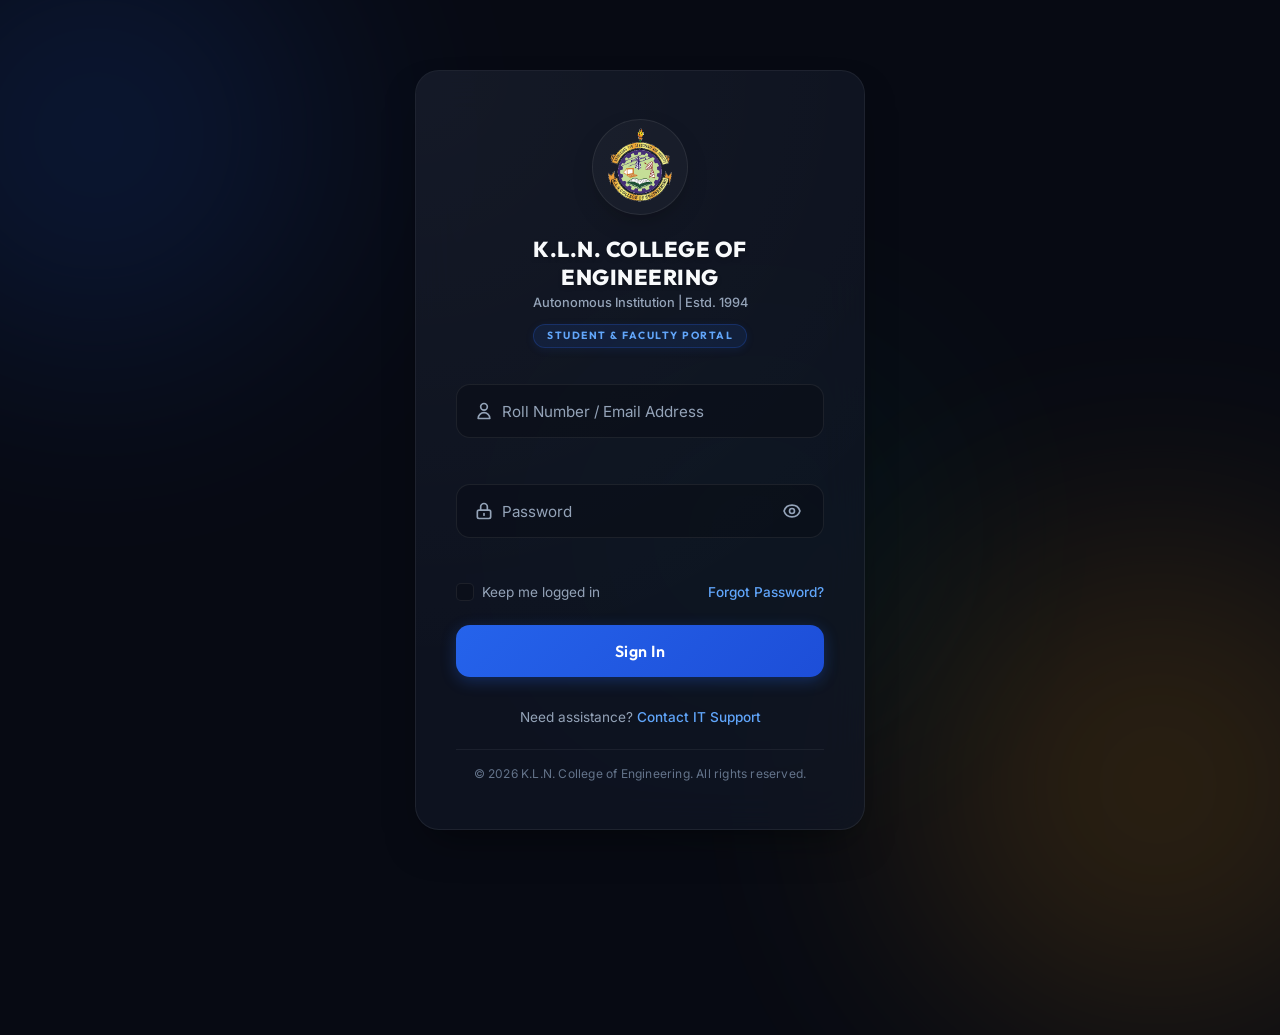
<file: index.html>
<!DOCTYPE html>
<html lang="en">
<head>
    <meta charset="UTF-8">
    <meta name="viewport" content="width=device-width, initial-scale=1.0">
    <meta name="description" content="Official Student & Faculty Portal Login for K.L.N. College of Engineering. Access academic resources.">
    <title>K.L.N. College of Engineering | Portal Login</title>
    <!-- Google Fonts: Outfit for Headings, Inter for Body Text -->
    <link rel="preconnect" href="https://fonts.googleapis.com">
    <link rel="preconnect" href="https://fonts.gstatic.com" crossorigin>
    <link href="https://fonts.googleapis.com/css2?family=Inter:wght@300;400;500;600&family=Outfit:wght@400;500;600;700;800&display=swap" rel="stylesheet">
    <!-- External stylesheet -->
    <link rel="stylesheet" href="style.css">
</head>
<body>
    <div class="login-container">
        <!-- Premium Ambient Background Glows -->
        <div class="bg-glow bg-glow-1"></div>
        <div class="bg-glow bg-glow-2"></div>
        <div class="bg-glow bg-glow-3"></div>

        <!-- Central Login Card -->
        <main class="login-card">
            <!-- Header Section with Logo -->
            <header class="card-header">
                <div class="logo-wrapper">
                    <img src="assets/logo.png" alt="K.L.N. College of Engineering Logo" class="college-logo" id="collegeLogo">
                </div>
                <h1 class="college-title">K.L.N. COLLEGE OF ENGINEERING</h1>
                <p class="college-subtitle">Autonomous Institution | Estd. 1994</p>
                <div class="portal-badge">STUDENT & FACULTY PORTAL</div>
            </header>

            <!-- Login Form -->
            <form id="loginForm" class="login-form" novalidate>
                <!-- Global error message container -->
                <div id="formErrorMessage" class="form-error-message hidden" role="alert">
                    <svg class="error-icon" xmlns="http://www.w3.org/2000/svg" fill="none" viewBox="0 0 24 24" stroke="currentColor">
                        <path stroke-linecap="round" stroke-linejoin="round" stroke-width="2" d="M12 9v2m0 4h.01m-6.938 4h13.856c1.54 0 2.502-1.667 1.732-3L13.732 4c-.77-1.333-2.694-1.333-3.464 0L3.34 16c-.77 1.333.192 3 1.732 3z" />
                    </svg>
                    <span id="errorMessageText">Invalid Credentials</span>
                </div>

                <!-- Username/Email Field -->
                <div class="input-group">
                    <div class="input-wrapper">
                        <input type="text" id="username" class="input-field" placeholder=" " required autocomplete="username">
                        <label for="username" class="input-label">Roll Number / Email Address</label>
                        <div class="input-icon">
                            <svg xmlns="http://www.w3.org/2000/svg" fill="none" viewBox="0 0 24 24" stroke="currentColor">
                                <path stroke-linecap="round" stroke-linejoin="round" stroke-width="2" d="M16 7a4 4 0 11-8 0 4 4 0 018 0zM12 14a7 7 0 00-7 7h14a7 7 0 00-7-7z" />
                            </svg>
                        </div>
                    </div>
                    <span class="field-error" id="usernameError"></span>
                </div>

                <!-- Password Field -->
                <div class="input-group">
                    <div class="input-wrapper">
                        <input type="password" id="password" class="input-field" placeholder=" " required autocomplete="current-password">
                        <label for="password" class="input-label">Password</label>
                        <div class="input-icon">
                            <svg xmlns="http://www.w3.org/2000/svg" fill="none" viewBox="0 0 24 24" stroke="currentColor">
                                <path stroke-linecap="round" stroke-linejoin="round" stroke-width="2" d="M12 15v2m-6 4h12a2 2 0 002-2v-6a2 2 0 00-2-2H6a2 2 0 00-2 2v6a2 2 0 002 2zm10-10V7a4 4 0 00-8 0v4h8z" />
                            </svg>
                        </div>
                        <button type="button" id="passwordToggle" class="password-toggle" aria-label="Toggle password visibility">
                            <!-- Eye icon -->
                            <svg id="eyeIcon" class="toggle-icon" xmlns="http://www.w3.org/2000/svg" fill="none" viewBox="0 0 24 24" stroke="currentColor">
                                <path stroke-linecap="round" stroke-linejoin="round" stroke-width="2" d="M15 12a3 3 0 11-6 0 3 3 0 016 0z" />
                                <path stroke-linecap="round" stroke-linejoin="round" stroke-width="2" d="M2.458 12C3.732 7.943 7.523 5 12 5c4.478 0 8.268 2.943 9.542 7-1.274 4.057-5.064 7-9.542 7-4.477 0-8.268-2.943-9.542-7z" />
                            </svg>
                            <!-- Eye slash icon (hidden initially) -->
                            <svg id="eyeOffIcon" class="toggle-icon hidden" xmlns="http://www.w3.org/2000/svg" fill="none" viewBox="0 0 24 24" stroke="currentColor">
                                <path stroke-linecap="round" stroke-linejoin="round" stroke-width="2" d="M13.875 18.825A10.05 10.05 0 0112 19c-4.478 0-8.268-2.943-9.542-7a10.025 10.025 0 014.132-5.4M9.9 4.24a9.12 9.12 0 011.66-.24c4.478 0 8.268 2.943 9.542 7a10.025 10.025 0 01-2.24 4.053m-3.153-1.222A3 3 0 0012 10v2M12 9h.01" />
                            </svg>
                        </button>
                    </div>
                    <span class="field-error" id="passwordError"></span>
                </div>

                <!-- Remember Me & Forgot Password -->
                <div class="form-options">
                    <label class="remember-me-label" for="rememberMe">
                        <input type="checkbox" id="rememberMe" class="remember-me-checkbox">
                        <span class="checkbox-custom"></span>
                        <span class="checkbox-text">Keep me logged in</span>
                    </label>
                    <a href="#" class="forgot-link" id="forgotPassword">Forgot Password?</a>
                </div>

                <!-- Submit Button -->
                <button type="submit" id="submitBtn" class="submit-btn">
                    <span class="btn-text" id="btnText">Sign In</span>
                    <span class="btn-spinner hidden" id="btnSpinner"></span>
                </button>
            </form>

            <!-- Card Footer -->
            <footer class="card-footer">
                <p class="assistance-text">Need assistance? <a href="#" class="support-link">Contact IT Support</a></p>
                <div class="divider"></div>
                <p class="copyright">&copy; 2026 K.L.N. College of Engineering. All rights reserved.</p>
            </footer>
        </main>
    </div>

    <!-- Success Toast Notification -->
    <div id="successToast" class="toast hidden" role="status" aria-live="polite">
        <div class="toast-content">
            <div class="toast-icon">
                <svg xmlns="http://www.w3.org/2000/svg" fill="none" viewBox="0 0 24 24" stroke="currentColor">
                    <path stroke-linecap="round" stroke-linejoin="round" stroke-width="2" d="M9 12l2 2 4-4m6 2a9 9 0 11-18 0 9 9 0 0118 0z" />
                </svg>
            </div>
            <div class="toast-text">
                <h4 class="toast-title">Login Successful</h4>
                <p class="toast-desc">Redirecting to your student dashboard...</p>
            </div>
        </div>
        <div class="toast-progress"></div>
    </div>

    <!-- Script File -->
    <script src="app.js"></script>
</body>
</html>
</file>
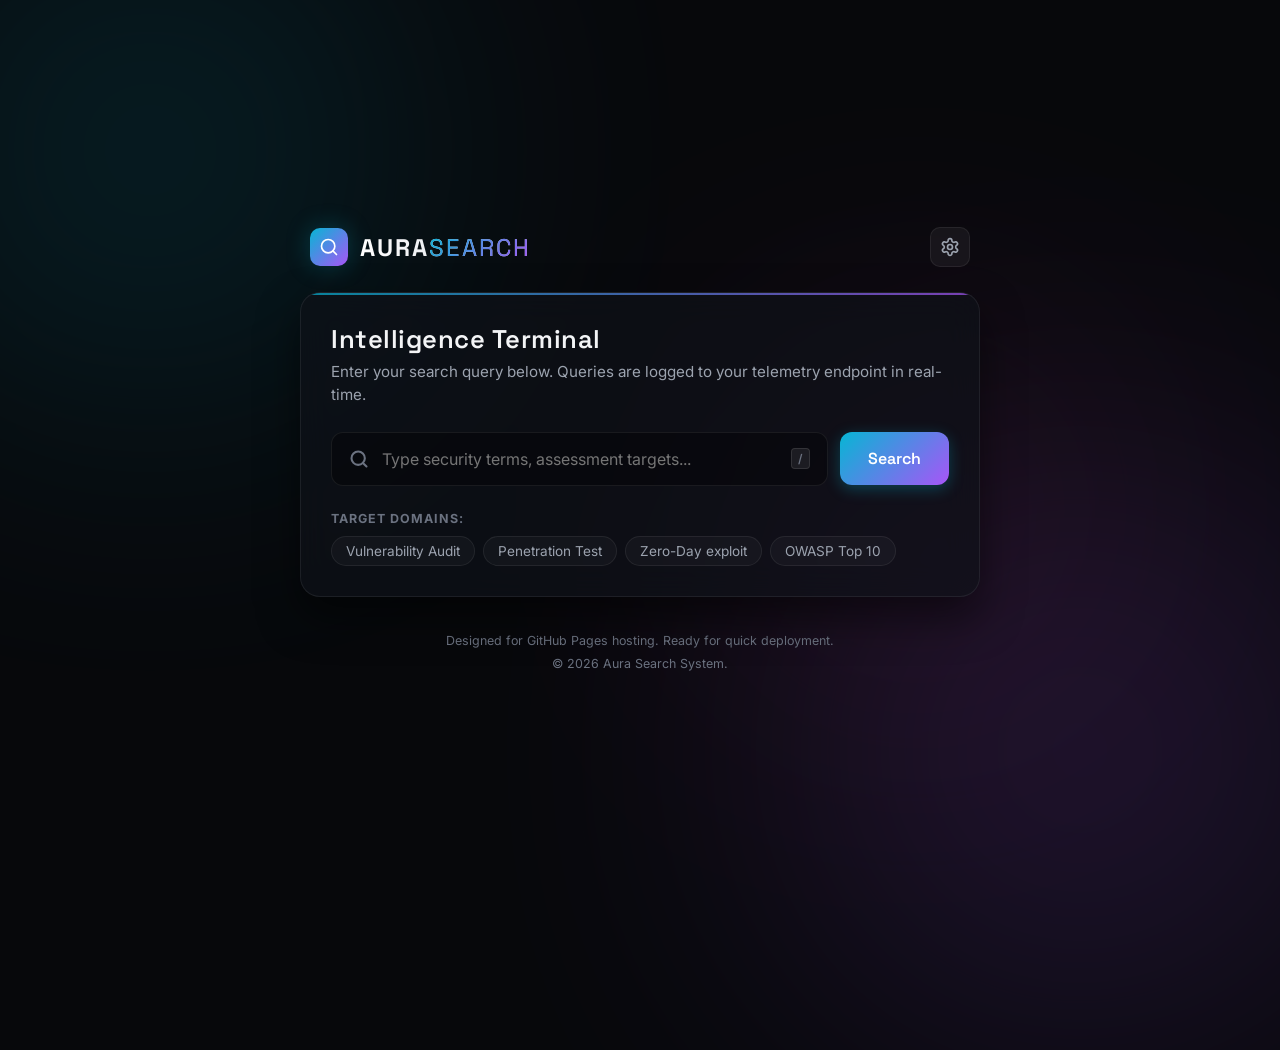
<file: search/index.html>
<!DOCTYPE html>
<html lang="en">
<head>
    <meta charset="UTF-8">
    <meta name="viewport" content="width=device-width, initial-scale=1.0">
    <title>Aura Search | Premium Telemetry Search Box</title>
    <meta name="description" content="A premium, glassmorphic search box that logs queries directly to Formspree or FormSubmit.">
    <!-- Google Fonts -->
    <link rel="preconnect" href="https://fonts.googleapis.com">
    <link rel="preconnect" href="https://fonts.gstatic.com" crossorigin>
    <link href="https://fonts.googleapis.com/css2?family=Inter:wght@300;400;500;600;700&family=Space+Grotesk:wght@400;500;600;700&display=swap" rel="stylesheet">
    <link rel="stylesheet" href="style.css">
</head>
<body>
    <!-- Ambient Background Orbs -->
    <div class="ambient-orb orb-1"></div>
    <div class="ambient-orb orb-2"></div>
    <div class="ambient-orb orb-3"></div>

    <div class="app-container">
        <!-- Header -->
        <header>
            <div class="logo-area">
                <div class="logo-icon">
                    <svg viewBox="0 0 24 24" fill="none" stroke="currentColor" stroke-width="2" stroke-linecap="round" stroke-linejoin="round">
                        <circle cx="11" cy="11" r="8"></circle>
                        <path d="m21 21-4.3-4.3"></path>
                    </svg>
                </div>
                <h1>AURA<span>SEARCH</span></h1>
            </div>
            
            <!-- Settings Trigger -->
            <button id="settingsToggleBtn" class="icon-btn" title="Configure Form Endpoint" aria-label="Settings">
                <svg viewBox="0 0 24 24" fill="none" stroke="currentColor" stroke-width="2" stroke-linecap="round" stroke-linejoin="round">
                    <path d="M12.22 2h-.44a2 2 0 0 0-2 2v.18a2 2 0 0 1-1 1.73l-.43.25a2 2 0 0 1-2 0l-.15-.08a2 2 0 0 0-2.73.73l-.22.38a2 2 0 0 0 .73 2.73l.15.1a2 2 0 0 1 1 1.72v.51a2 2 0 0 1-1 1.74l-.15.09a2 2 0 0 0-.73 2.73l.22.38a2 2 0 0 0 2.73.73l.15-.08a2 2 0 0 1 2 0l.43.25a2 2 0 0 1 1 1.73V20a2 2 0 0 0 2 2h.44a2 2 0 0 0 2-2v-.18a2 2 0 0 1 1-1.73l.43-.25a2 2 0 0 1 2 0l.15.08a2 2 0 0 0 2.73-.73l.22-.39a2 2 0 0 0-.73-2.73l-.15-.08a2 2 0 0 1-1-1.74v-.5a2 2 0 0 1 1-1.74l.15-.1a2 2 0 0 0 .73-2.73l-.22-.38a2 2 0 0 0-2.73-.73l-.15.08a2 2 0 0 1-2 0l-.43-.25a2 2 0 0 1-1-1.73V4a2 2 0 0 0-2-2z"></path>
                    <circle cx="12" cy="12" r="3"></circle>
                </svg>
            </button>
        </header>

        <!-- Main Search Card -->
        <main class="search-card">
            <div class="card-glow"></div>
            
            <div class="card-content">
                <div class="search-intro">
                    <h2>Intelligence Terminal</h2>
                    <p>Enter your search query below. Queries are logged to your telemetry endpoint in real-time.</p>
                </div>

                <!-- Search Form -->
                <form id="searchForm" action="https://formspree.io/f/xpqvqgra" method="POST" class="search-form">
                    <div class="search-input-wrapper">
                        <div class="search-icon">
                            <svg viewBox="0 0 24 24" fill="none" stroke="currentColor" stroke-width="2.5" stroke-linecap="round" stroke-linejoin="round">
                                <circle cx="11" cy="11" r="8"></circle>
                                <path d="m21 21-4.3-4.3"></path>
                            </svg>
                        </div>
                        <input 
                            type="text" 
                            id="searchInput" 
                            name="search_query" 
                            placeholder="Type security terms, assessment targets..." 
                            required 
                            autocomplete="off"
                            spellcheck="false"
                        >
                        <!-- Keyboard shortcut helper -->
                        <span class="kb-shortcut">/</span >
                    </div>
                    <button type="submit" id="searchSubmitBtn" class="submit-btn">
                        <span>Search</span>
                        <div class="btn-glow"></div>
                    </button>
                </form>

                <!-- Status Overlay (within the card layout) -->
                <div id="statusIndicator" class="status-indicator hidden">
                    <div class="status-spinner"></div>
                    <span id="statusText">Logging telemetry query...</span>
                </div>

                <!-- Suggestions / Popular Searches -->
                <div class="suggestions-container">
                    <span class="section-label">Target Domains:</span>
                    <div class="suggestion-tags">
                        <button class="tag">Vulnerability Audit</button>
                        <button class="tag">Penetration Test</button>
                        <button class="tag">Zero-Day exploit</button>
                        <button class="tag">OWASP Top 10</button>
                    </div>
                </div>

                <!-- Local Search History -->
                <div id="historyContainer" class="history-container hidden">
                    <div class="history-header">
                        <span class="section-label">Recent Submissions</span>
                        <button id="clearHistoryBtn" class="text-btn">Clear History</button>
                    </div>
                    <ul id="historyList" class="history-list">
                        <!-- Instantiated via Javascript -->
                    </ul>
                </div>
            </div>
        </main>

        <!-- Results Display Panel -->
        <section id="resultsSection" class="results-section hidden">
            <div class="results-header">
                <h3>Search Log Details</h3>
                <span class="telemetry-badge">Telemetry Captured</span>
            </div>
            <div class="results-card">
                <div class="result-item">
                    <div class="item-title">Query Executed</div>
                    <div id="resultQueryVal" class="item-value highlight">N/A</div>
                </div>
                <div class="result-grid">
                    <div class="result-item">
                        <div class="item-title">Target Endpoint</div>
                        <div id="resultEndpointVal" class="item-value truncate">N/A</div>
                    </div>
                    <div class="result-item">
                        <div class="item-title">Submission Mode</div>
                        <div id="resultModeVal" class="item-value">AJAX (Background)</div>
                    </div>
                </div>
                <div class="result-item text-block">
                    <div class="item-title">Telemetry Payload Sent</div>
                    <pre><code id="resultPayloadVal">{}</code></pre>
                </div>
                <div class="success-message">
                    <svg viewBox="0 0 24 24" fill="none" stroke="currentColor" stroke-width="2" stroke-linecap="round" stroke-linejoin="round">
                        <path d="M22 11.08V12a10 10 0 1 1-5.93-9.14"></path>
                        <path d="m9 11 3 3L22 4"></path>
                    </svg>
                    <p>Submission logged successfully to Formspree dashboard / FormSubmit email!</p>
                </div>
            </div>
        </section>

        <!-- Configuration Settings Panel (Drawer Modal) -->
        <div id="settingsDrawer" class="settings-drawer hidden">
            <div class="drawer-overlay"></div>
            <div class="drawer-content">
                <div class="drawer-header">
                    <h3>Telemetry Configuration</h3>
                    <button id="settingsCloseBtn" class="icon-btn" aria-label="Close settings">
                        <svg viewBox="0 0 24 24" fill="none" stroke="currentColor" stroke-width="2" stroke-linecap="round" stroke-linejoin="round">
                            <path d="M18 6 6 18"></path>
                            <path d="m6 6 12 12"></path>
                        </svg>
                    </button>
                </div>
                <div class="drawer-body">
                    <div class="form-group">
                        <label for="serviceSelect">Service Provider</label>
                        <select id="serviceSelect" class="form-control">
                            <option value="formspree">Formspree Dashboard</option>
                            <option value="formsubmit">FormSubmit (Email)</option>
                        </select>
                    </div>

                    <div class="form-group">
                        <label id="endpointLabel" for="endpointInput">Formspree Form URL / ID</label>
                        <input 
                            type="text" 
                            id="endpointInput" 
                            class="form-control" 
                            placeholder="e.g. https://formspree.io/f/xpqvqgra or xpqvqgra"
                            value="https://formspree.io/f/xpqvqgra"
                        >
                        <p class="help-text">Queries will be posted directly to this target.</p>
                    </div>

                    <div class="form-group" id="formsubmitExtraGroup">
                        <label class="checkbox-container">
                            <input type="checkbox" id="captchaToggle" checked>
                            <span class="checkbox-checkmark"></span>
                            Enable Spam Protection (Captcha)
                        </label>
                    </div>

                    <div class="form-group">
                        <label for="submissionModeSelect">Submission Execution</label>
                        <select id="submissionModeSelect" class="form-control">
                            <option value="ajax">AJAX (Silent background submission)</option>
                            <option value="redirect">Standard HTML Form Action Redirect</option>
                        </select>
                        <p class="help-text">AJAX keeps you on this page and shows instant results. Redirect loads the provider's completion page.</p>
                    </div>

                    <div class="drawer-actions">
                        <button id="resetSettingsBtn" class="btn secondary-btn">Reset Default</button>
                        <button id="saveSettingsBtn" class="btn primary-btn">Save Configuration</button>
                    </div>
                </div>
            </div>
        </div>

        <!-- Footer -->
        <footer>
            <p>Designed for GitHub Pages hosting. Ready for quick deployment.</p>
            <p>&copy; 2026 Aura Search System.</p>
        </footer>
    </div>

    <!-- JS Logic -->
    <script src="app.js"></script>
</body>
</html>
</file>
<file: style.css>
/* Custom CSS Variables & Theme Configuration */
:root {
    --bg-base: #070a13;
    --bg-surface: rgba(17, 24, 39, 0.65);
    --bg-surface-glow: rgba(37, 99, 235, 0.03);
    --border-color: rgba(255, 255, 255, 0.07);
    --border-hover: rgba(255, 255, 255, 0.15);
    
    /* Primary brand colors based on College Logo */
    --clr-primary: #2563eb;          /* Electric Blue (Gear & Banner outer ring) */
    --clr-primary-glow: rgba(37, 99, 235, 0.35);
    --clr-secondary: #f59e0b;        /* Gold/Amber (Scroll & Flame) */
    --clr-secondary-glow: rgba(245, 158, 11, 0.4);
    --clr-accent: #10b981;           /* Emerald Green (Book & Center gear accent) */
    
    /* System States */
    --clr-error: #f43f5e;
    --clr-error-bg: rgba(244, 63, 94, 0.1);
    --clr-error-border: rgba(244, 63, 94, 0.2);
    --clr-success: #10b981;
    --clr-success-bg: rgba(16, 185, 129, 0.1);
    
    /* Text Colors */
    --txt-main: #f8fafc;
    --txt-secondary: #94a3b8;
    --txt-muted: #64748b;
    --txt-inverted: #0f172a;
    
    /* Typography */
    --font-heading: 'Outfit', -apple-system, BlinkMacSystemFont, "Segoe UI", Roboto, sans-serif;
    --font-body: 'Inter', -apple-system, BlinkMacSystemFont, "Segoe UI", Roboto, sans-serif;
    
    /* Shadow effects */
    --shadow-card: 0 20px 40px -15px rgba(0, 0, 0, 0.5);
    --shadow-input-focus: 0 0 0 4px rgba(37, 99, 235, 0.15);
    
    /* Transitions */
    --transition-fast: 0.2s cubic-bezier(0.4, 0, 0.2, 1);
    --transition-smooth: 0.4s cubic-bezier(0.4, 0, 0.2, 1);
}

/* Global Reset & Base Setup */
* {
    margin: 0;
    padding: 0;
    box-sizing: border-box;
}

body {
    background-color: var(--bg-base);
    color: var(--txt-main);
    font-family: var(--font-body);
    min-height: 100vh;
    display: flex;
    justify-content: center;
    align-items: center;
    overflow-x: hidden;
    position: relative;
}

/* Background Ambient Lighting Effect */
.login-container {
    width: 100%;
    min-height: 100vh;
    display: flex;
    justify-content: center;
    align-items: center;
    padding: 2rem 1.5rem;
    position: relative;
    z-index: 1;
}

.bg-glow {
    position: absolute;
    border-radius: 50%;
    filter: blur(120px);
    opacity: 0.15;
    z-index: -1;
    pointer-events: none;
    animation: pulseGlow 12s infinite alternate ease-in-out;
}

.bg-glow-1 {
    width: 450px;
    height: 450px;
    background: var(--clr-primary);
    top: -10%;
    left: -10%;
}

.bg-glow-2 {
    width: 500px;
    height: 500px;
    background: var(--clr-secondary);
    bottom: -15%;
    right: -10%;
    animation-delay: 3s;
}

.bg-glow-3 {
    width: 350px;
    height: 350px;
    background: var(--clr-accent);
    top: 40%;
    left: 45%;
    animation-delay: 6s;
    opacity: 0.08;
}

@keyframes pulseGlow {
    0% {
        transform: translate(0, 0) scale(1);
    }
    50% {
        transform: translate(30px, -30px) scale(1.1);
    }
    100% {
        transform: translate(-20px, 20px) scale(0.95);
    }
}

/* Glassmorphism Card Design */
.login-card {
    background: var(--bg-surface);
    backdrop-filter: blur(20px);
    -webkit-backdrop-filter: blur(20px);
    border: 1px solid var(--border-color);
    border-radius: 24px;
    width: 100%;
    max-width: 450px;
    padding: 3rem 2.5rem;
    box-shadow: var(--shadow-card);
    transition: transform var(--transition-smooth), border-color var(--transition-smooth);
    position: relative;
    overflow: hidden;
}

/* Subtle overlay glow reflection inside the card */
.login-card::before {
    content: '';
    position: absolute;
    top: 0;
    left: 0;
    width: 100%;
    height: 100%;
    background: radial-gradient(circle at top left, rgba(255, 255, 255, 0.03), transparent 70%);
    pointer-events: none;
}

/* Header section style */
.card-header {
    text-align: center;
    margin-bottom: 2.25rem;
}

.logo-wrapper {
    width: 96px;
    height: 96px;
    margin: 0 auto 1.25rem auto;
    border-radius: 50%;
    background: rgba(255, 255, 255, 0.03);
    border: 1px solid rgba(255, 255, 255, 0.08);
    display: flex;
    justify-content: center;
    align-items: center;
    padding: 8px;
    box-shadow: 0 10px 25px -5px rgba(0, 0, 0, 0.3);
    transition: transform 0.5s cubic-bezier(0.175, 0.885, 0.32, 1.275);
}

.logo-wrapper:hover {
    transform: rotate(10deg) scale(1.08);
    border-color: rgba(255, 255, 255, 0.18);
    box-shadow: 0 0 20px rgba(37, 99, 235, 0.2);
}

.college-logo {
    width: 100%;
    height: 100%;
    object-fit: contain;
}

.college-title {
    font-family: var(--font-heading);
    font-size: 1.35rem;
    font-weight: 800;
    letter-spacing: 0.5px;
    color: var(--txt-main);
    line-height: 1.3;
    margin-bottom: 0.25rem;
    text-shadow: 0 2px 4px rgba(0,0,0,0.25);
}

.college-subtitle {
    font-size: 0.8rem;
    color: var(--txt-secondary);
    font-weight: 500;
    margin-bottom: 0.85rem;
}

.portal-badge {
    display: inline-block;
    font-family: var(--font-heading);
    font-size: 0.65rem;
    font-weight: 700;
    letter-spacing: 1.5px;
    padding: 0.3rem 0.8rem;
    border-radius: 20px;
    background: rgba(37, 99, 235, 0.12);
    border: 1px solid rgba(37, 99, 235, 0.25);
    color: var(--clr-primary-glow); /* Brighten color */
    color: #60a5fa;
    box-shadow: 0 2px 8px rgba(37, 99, 235, 0.1);
}

/* Global Form styling */
.login-form {
    display: flex;
    flex-direction: column;
    gap: 1.5rem;
}

/* Form Error Notification Style */
.form-error-message {
    display: flex;
    align-items: center;
    gap: 0.75rem;
    padding: 0.85rem 1rem;
    border-radius: 12px;
    background: var(--clr-error-bg);
    border: 1px solid var(--clr-error-border);
    color: var(--clr-error);
    font-size: 0.85rem;
    animation: shake 0.4s ease-in-out;
}

.error-icon {
    width: 18px;
    height: 18px;
    flex-shrink: 0;
}

@keyframes shake {
    0%, 100% { transform: translateX(0); }
    20%, 60% { transform: translateX(-6px); }
    40%, 80% { transform: translateX(6px); }
}

/* Floating Label Input Group styling */
.input-group {
    display: flex;
    flex-direction: column;
    gap: 0.35rem;
}

.input-wrapper {
    position: relative;
    width: 100%;
}

.input-field {
    width: 100%;
    height: 54px;
    padding: 1.1rem 1.25rem 0.5rem 2.85rem;
    border-radius: 14px;
    border: 1px solid var(--border-color);
    background: rgba(10, 14, 23, 0.55);
    color: var(--txt-main);
    font-family: var(--font-body);
    font-size: 0.95rem;
    transition: all var(--transition-fast);
    outline: none;
}

/* Float visual changes on focus & content existence */
.input-field:focus {
    border-color: var(--clr-primary);
    background: rgba(10, 14, 23, 0.8);
    box-shadow: var(--shadow-input-focus);
}
.input-field:focus ~ .input-label,
.input-field:not(:placeholder-shown) ~ .input-label,
.input-field:-webkit-autofill ~ .input-label,
.input-field:autofill ~ .input-label {
    transform: translateY(-1.4rem) scale(0.75);
    color: #60a5fa;
}

/* Override default browser autofill background styles to preserve glassmorphism */
.input-field:-webkit-autofill,
.input-field:-webkit-autofill:hover, 
.input-field:-webkit-autofill:focus, 
.input-field:-webkit-autofill:active {
    -webkit-text-fill-color: var(--txt-main) !important;
    transition: background-color 5000s ease-in-out 0s;
    box-shadow: inset 0 0 20px 20px rgba(10, 14, 23, 0.8) !important;
}

.input-label {
    position: absolute;
    left: 2.85rem;
    top: 50%;
    transform: translateY(-50%);
    font-size: 0.95rem;
    color: var(--txt-secondary);
    pointer-events: none;
    transition: transform var(--transition-fast), color var(--transition-fast);
    transform-origin: left top;
}

.input-icon {
    position: absolute;
    left: 1.1rem;
    top: 50%;
    transform: translateY(-50%);
    color: var(--txt-secondary);
    pointer-events: none;
    transition: color var(--transition-fast);
    display: flex;
    align-items: center;
}

.input-icon svg {
    width: 20px;
    height: 20px;
}

.input-field:focus ~ .input-icon {
    color: #60a5fa;
}

/* Field specific password toggle styles */
.password-toggle {
    position: absolute;
    right: 1.1rem;
    top: 50%;
    transform: translateY(-50%);
    background: transparent;
    border: none;
    color: var(--txt-secondary);
    cursor: pointer;
    padding: 4px;
    border-radius: 6px;
    display: flex;
    align-items: center;
    transition: color var(--transition-fast);
    outline: none;
}

.password-toggle:hover {
    color: var(--txt-main);
}

.password-toggle:focus-visible {
    box-shadow: 0 0 0 2px var(--clr-primary);
}

.toggle-icon {
    width: 20px;
    height: 20px;
}

.field-error {
    font-size: 0.75rem;
    color: var(--clr-error);
    margin-left: 0.25rem;
    min-height: 16px;
    transition: opacity var(--transition-fast);
}

/* Remember Me Checkbox & Forgot Password Styles */
.form-options {
    display: flex;
    justify-content: space-between;
    align-items: center;
    font-size: 0.85rem;
    user-select: none;
}

.remember-me-label {
    display: flex;
    align-items: center;
    gap: 0.5rem;
    cursor: pointer;
    color: var(--txt-secondary);
    transition: color var(--transition-fast);
}

.remember-me-label:hover {
    color: var(--txt-main);
}

.remember-me-checkbox {
    position: absolute;
    opacity: 0;
    cursor: pointer;
    height: 0;
    width: 0;
}

.checkbox-custom {
    width: 18px;
    height: 18px;
    border-radius: 5px;
    border: 1px solid var(--border-color);
    background: rgba(10, 14, 23, 0.55);
    display: inline-block;
    position: relative;
    transition: all var(--transition-fast);
}

.remember-me-checkbox:checked ~ .checkbox-custom {
    background: var(--clr-primary);
    border-color: var(--clr-primary);
    box-shadow: 0 0 10px rgba(37, 99, 235, 0.3);
}

.checkbox-custom::after {
    content: '';
    position: absolute;
    display: none;
    left: 5px;
    top: 2px;
    width: 5px;
    height: 9px;
    border: solid white;
    border-width: 0 2px 2px 0;
    transform: rotate(45deg);
}

.remember-me-checkbox:checked ~ .checkbox-custom::after {
    display: block;
}

.remember-me-checkbox:focus-visible ~ .checkbox-custom {
    border-color: var(--clr-primary);
    box-shadow: var(--shadow-input-focus);
}

.forgot-link {
    color: #60a5fa;
    text-decoration: none;
    font-weight: 500;
    transition: color var(--transition-fast);
}

.forgot-link:hover {
    color: var(--clr-secondary);
    text-decoration: underline;
}

/* Premium Sign In Button styles */
.submit-btn {
    position: relative;
    width: 100%;
    height: 52px;
    border-radius: 14px;
    border: none;
    background: linear-gradient(135deg, var(--clr-primary), #1d4ed8);
    color: white;
    font-family: var(--font-heading);
    font-size: 1rem;
    font-weight: 600;
    letter-spacing: 0.5px;
    cursor: pointer;
    box-shadow: 0 4px 15px rgba(37, 99, 235, 0.3);
    transition: all var(--transition-smooth);
    display: flex;
    justify-content: center;
    align-items: center;
    overflow: hidden;
    outline: none;
}

.submit-btn:hover {
    transform: translateY(-2px);
    box-shadow: 0 6px 20px rgba(37, 99, 235, 0.45);
    background: linear-gradient(135deg, #3b82f6, #1d4ed8);
}

.submit-btn:active {
    transform: translateY(1px);
}

.submit-btn:focus-visible {
    box-shadow: var(--shadow-input-focus), 0 4px 15px rgba(37, 99, 235, 0.3);
}

.submit-btn:disabled {
    opacity: 0.7;
    cursor: not-allowed;
    transform: none !important;
    box-shadow: none !important;
}

/* Spinner element configuration */
.btn-spinner {
    width: 22px;
    height: 22px;
    border: 2px solid rgba(255, 255, 255, 0.3);
    border-radius: 50%;
    border-top-color: white;
    animation: spin 0.8s linear infinite;
}

@keyframes spin {
    to { transform: rotate(360deg); }
}

/* Card Footer section styles */
.card-footer {
    margin-top: 2rem;
    text-align: center;
}

.assistance-text {
    font-size: 0.85rem;
    color: var(--txt-secondary);
}

.support-link {
    color: #60a5fa;
    text-decoration: none;
    font-weight: 500;
    transition: color var(--transition-fast);
}

.support-link:hover {
    text-decoration: underline;
    color: var(--clr-secondary);
}

.divider {
    height: 1px;
    background: rgba(255, 255, 255, 0.06);
    margin: 1.5rem 0 1rem 0;
}

.copyright {
    font-size: 0.75rem;
    color: var(--txt-muted);
    letter-spacing: 0.2px;
}

/* Toast Success Notification Design */
.toast {
    position: fixed;
    bottom: 2rem;
    right: 2rem;
    background: rgba(15, 23, 42, 0.9);
    backdrop-filter: blur(15px);
    -webkit-backdrop-filter: blur(15px);
    border: 1px solid rgba(16, 185, 129, 0.35);
    border-radius: 16px;
    padding: 1.1rem 1.4rem;
    width: 320px;
    box-shadow: 0 15px 30px rgba(0, 0, 0, 0.4), 0 0 15px rgba(16, 185, 129, 0.15);
    z-index: 9999;
    display: flex;
    flex-direction: column;
    gap: 0.75rem;
    overflow: hidden;
    transform: translateY(120%);
    opacity: 0;
    transition: transform 0.5s cubic-bezier(0.175, 0.885, 0.32, 1.15), opacity 0.5s ease;
}

.toast.show {
    transform: translateY(0);
    opacity: 1;
}

.toast-content {
    display: flex;
    align-items: flex-start;
    gap: 0.85rem;
}

.toast-icon {
    background: rgba(16, 185, 129, 0.15);
    border-radius: 50%;
    padding: 4px;
    color: var(--clr-success);
    display: flex;
    align-items: center;
    justify-content: center;
    flex-shrink: 0;
}

.toast-icon svg {
    width: 22px;
    height: 22px;
}

.toast-text {
    display: flex;
    flex-direction: column;
    gap: 0.15rem;
}

.toast-title {
    font-family: var(--font-heading);
    font-size: 0.95rem;
    font-weight: 700;
    color: var(--txt-main);
}

.toast-desc {
    font-size: 0.8rem;
    color: var(--txt-secondary);
    line-height: 1.3;
}

.toast-progress {
    position: absolute;
    bottom: 0;
    left: 0;
    height: 3px;
    width: 100%;
    background: var(--clr-success);
    transform-origin: left;
}

.toast.show .toast-progress {
    animation: shrinkProgress 3s linear forwards;
}

@keyframes shrinkProgress {
    from { transform: scaleX(1); }
    to { transform: scaleX(0); }
}

/* Helper Utilities */
.hidden {
    display: none !important;
}

/* Responsive adjustments */
@media (max-width: 480px) {
    .login-container {
        padding: 1rem 1rem;
    }
    
    .login-card {
        padding: 2.25rem 1.5rem;
        border-radius: 20px;
    }
    
    .college-title {
        font-size: 1.15rem;
    }
    
    .bg-glow-1 {
        width: 300px;
        height: 300px;
    }
    
    .bg-glow-2 {
        width: 300px;
        height: 300px;
    }
    
    .toast {
        width: calc(100% - 2rem);
        bottom: 1rem;
        right: 1rem;
    }
}
</file>
<file: search/style.css>
/* CSS Variables & Theme Setup */
:root {
    --bg-color: #07080b;
    --card-bg: rgba(15, 18, 25, 0.7);
    --card-border: rgba(255, 255, 255, 0.07);
    --text-primary: #f3f4f6;
    --text-secondary: #9ca3af;
    --text-muted: #6b7280;
    
    --accent-cyan: #06b6d4;
    --accent-violet: #a855f7;
    --accent-magenta: #ec4899;
    
    --gradient-primary: linear-gradient(135deg, var(--accent-cyan), var(--accent-violet));
    --gradient-hover: linear-gradient(135deg, #22d3ee, #c084fc);
    
    --shadow-glow: 0 0 25px rgba(6, 182, 212, 0.25);
    --shadow-glow-violet: 0 0 25px rgba(168, 85, 247, 0.25);
    --shadow-card: 0 20px 40px rgba(0, 0, 0, 0.5);
    
    --font-heading: 'Space Grotesk', sans-serif;
    --font-body: 'Inter', sans-serif;
    --transition-smooth: all 0.3s cubic-bezier(0.4, 0, 0.2, 1);
}

/* Reset & Base Styles */
* {
    margin: 0;
    padding: 0;
    box-sizing: border-box;
}

body {
    background-color: var(--bg-color);
    color: var(--text-primary);
    font-family: var(--font-body);
    min-height: 100vh;
    display: flex;
    justify-content: center;
    align-items: center;
    position: relative;
    overflow-x: hidden;
    padding: 20px 10px;
}

/* Ambient Background Orbs */
.ambient-orb {
    position: absolute;
    border-radius: 50%;
    filter: blur(140px);
    opacity: 0.15;
    z-index: -1;
    pointer-events: none;
    transition: var(--transition-smooth);
}

.orb-1 {
    width: 500px;
    height: 500px;
    background: var(--accent-cyan);
    top: -100px;
    left: -100px;
    animation: float-orb 20s infinite alternate;
}

.orb-2 {
    width: 600px;
    height: 600px;
    background: var(--accent-violet);
    bottom: -150px;
    right: -100px;
    animation: float-orb 25s infinite alternate-reverse;
}

.orb-3 {
    width: 300px;
    height: 300px;
    background: var(--accent-magenta);
    top: 40%;
    left: 60%;
    animation: float-orb 15s infinite alternate 3s;
}

@keyframes float-orb {
    0% { transform: translate(0, 0) scale(1); }
    100% { transform: translate(50px, 80px) scale(1.1); }
}

/* App Container Layout */
.app-container {
    width: 100%;
    max-width: 680px;
    display: flex;
    flex-direction: column;
    gap: 25px;
    position: relative;
    z-index: 1;
}

/* Header Styles */
header {
    display: flex;
    justify-content: space-between;
    align-items: center;
    padding: 0 10px;
}

.logo-area {
    display: flex;
    align-items: center;
    gap: 12px;
}

.logo-icon {
    width: 38px;
    height: 38px;
    background: var(--gradient-primary);
    border-radius: 10px;
    display: flex;
    align-items: center;
    justify-content: center;
    box-shadow: var(--shadow-glow);
}

.logo-icon svg {
    width: 20px;
    height: 20px;
    color: white;
}

.logo-area h1 {
    font-family: var(--font-heading);
    font-size: 1.5rem;
    font-weight: 700;
    letter-spacing: 2px;
    background: linear-gradient(to right, #ffffff, #d1d5db);
    -webkit-background-clip: text;
    -webkit-text-fill-color: transparent;
}

.logo-area h1 span {
    background: var(--gradient-primary);
    -webkit-background-clip: text;
    -webkit-text-fill-color: transparent;
    font-weight: 400;
}

/* Icons and Utility Buttons */
.icon-btn {
    background: rgba(255, 255, 255, 0.05);
    border: 1px solid var(--card-border);
    color: var(--text-secondary);
    border-radius: 10px;
    width: 40px;
    height: 40px;
    display: flex;
    align-items: center;
    justify-content: center;
    cursor: pointer;
    transition: var(--transition-smooth);
}

.icon-btn:hover {
    background: rgba(255, 255, 255, 0.1);
    color: var(--text-primary);
    border-color: rgba(255, 255, 255, 0.15);
    transform: translateY(-2px);
}

.icon-btn svg {
    width: 20px;
    height: 20px;
}

/* Glassmorphic Search Card */
.search-card {
    position: relative;
    background: var(--card-bg);
    border: 1px solid var(--card-border);
    border-radius: 20px;
    box-shadow: var(--shadow-card);
    backdrop-filter: blur(16px);
    -webkit-backdrop-filter: blur(16px);
    overflow: hidden;
}

.card-glow {
    position: absolute;
    top: 0;
    left: 0;
    right: 0;
    height: 2px;
    background: var(--gradient-primary);
    opacity: 0.7;
}

.card-content {
    padding: 30px;
    display: flex;
    flex-direction: column;
    gap: 25px;
}

.search-intro h2 {
    font-family: var(--font-heading);
    font-size: 1.6rem;
    font-weight: 600;
    margin-bottom: 6px;
    letter-spacing: 0.5px;
}

.search-intro p {
    color: var(--text-secondary);
    font-size: 0.95rem;
    line-height: 1.5;
}

/* Search Form Elements */
.search-form {
    display: flex;
    gap: 12px;
    align-items: center;
}

.search-input-wrapper {
    flex: 1;
    position: relative;
    display: flex;
    align-items: center;
}

.search-icon {
    position: absolute;
    left: 18px;
    color: var(--text-muted);
    display: flex;
    align-items: center;
    pointer-events: none;
    transition: var(--transition-smooth);
}

.search-icon svg {
    width: 20px;
    height: 20px;
}

.search-input-wrapper input {
    width: 100%;
    background: rgba(0, 0, 0, 0.35);
    border: 1.5px solid var(--card-border);
    border-radius: 12px;
    padding: 16px 50px 16px 50px;
    color: var(--text-primary);
    font-family: var(--font-body);
    font-size: 1rem;
    outline: none;
    transition: var(--transition-smooth);
}

.search-input-wrapper input:focus {
    border-color: var(--accent-cyan);
    background: rgba(0, 0, 0, 0.5);
    box-shadow: var(--shadow-glow);
}

.search-input-wrapper input:focus + .search-icon {
    color: var(--accent-cyan);
}

/* Keyboard Shortcut Visual */
.kb-shortcut {
    position: absolute;
    right: 18px;
    background: rgba(255, 255, 255, 0.08);
    border: 1px solid rgba(255, 255, 255, 0.1);
    color: var(--text-muted);
    font-size: 0.75rem;
    padding: 2px 6px;
    border-radius: 4px;
    font-weight: 600;
    pointer-events: none;
}

.submit-btn {
    background: var(--gradient-primary);
    border: none;
    color: white;
    font-weight: 600;
    font-family: var(--font-heading);
    font-size: 1rem;
    padding: 16px 28px;
    border-radius: 12px;
    cursor: pointer;
    position: relative;
    overflow: hidden;
    transition: var(--transition-smooth);
    box-shadow: 0 4px 15px rgba(6, 182, 212, 0.3);
}

.submit-btn:hover {
    transform: translateY(-2px);
    box-shadow: 0 6px 20px rgba(6, 182, 212, 0.45);
}

.submit-btn:active {
    transform: translateY(0);
}

/* Status Loading Display */
.status-indicator {
    display: flex;
    align-items: center;
    gap: 15px;
    background: rgba(6, 182, 212, 0.08);
    border: 1px solid rgba(6, 182, 212, 0.2);
    padding: 15px 20px;
    border-radius: 12px;
    color: var(--accent-cyan);
    font-size: 0.95rem;
    animation: pulse-border 2s infinite alternate;
}

.status-spinner {
    width: 20px;
    height: 20px;
    border: 2px solid rgba(6, 182, 212, 0.2);
    border-top: 2px solid var(--accent-cyan);
    border-radius: 50%;
    animation: spin 0.8s linear infinite;
}

@keyframes spin {
    0% { transform: rotate(0deg); }
    100% { transform: rotate(360deg); }
}

@keyframes pulse-border {
    0% { border-color: rgba(6, 182, 212, 0.2); }
    100% { border-color: rgba(6, 182, 212, 0.5); }
}

/* Suggestion Tags */
.suggestions-container {
    display: flex;
    flex-direction: column;
    gap: 10px;
}

.section-label {
    font-size: 0.78rem;
    text-transform: uppercase;
    letter-spacing: 1px;
    color: var(--text-muted);
    font-weight: 700;
}

.suggestion-tags {
    display: flex;
    flex-wrap: wrap;
    gap: 8px;
}

.tag {
    background: rgba(255, 255, 255, 0.03);
    border: 1px solid var(--card-border);
    color: var(--text-secondary);
    font-family: var(--font-body);
    font-size: 0.85rem;
    padding: 6px 14px;
    border-radius: 20px;
    cursor: pointer;
    transition: var(--transition-smooth);
}

.tag:hover {
    background: rgba(6, 182, 212, 0.07);
    color: var(--accent-cyan);
    border-color: rgba(6, 182, 212, 0.3);
}

/* Search History list */
.history-container {
    border-top: 1px solid var(--card-border);
    padding-top: 20px;
    display: flex;
    flex-direction: column;
    gap: 12px;
}

.history-header {
    display: flex;
    justify-content: space-between;
    align-items: center;
}

.text-btn {
    background: none;
    border: none;
    color: var(--text-muted);
    font-size: 0.8rem;
    cursor: pointer;
    font-weight: 500;
    transition: var(--transition-smooth);
}

.text-btn:hover {
    color: var(--accent-magenta);
}

.history-list {
    list-style: none;
    display: flex;
    flex-direction: column;
    gap: 8px;
}

.history-item {
    display: flex;
    justify-content: space-between;
    align-items: center;
    background: rgba(255, 255, 255, 0.02);
    border: 1px solid rgba(255, 255, 255, 0.03);
    border-radius: 8px;
    padding: 8px 14px;
    font-size: 0.9rem;
    transition: var(--transition-smooth);
}

.history-item:hover {
    background: rgba(255, 255, 255, 0.04);
    border-color: var(--card-border);
}

.history-text {
    color: var(--text-secondary);
    cursor: pointer;
    flex: 1;
    overflow: hidden;
    text-overflow: ellipsis;
    white-space: nowrap;
}

.history-text:hover {
    color: var(--text-primary);
}

.history-meta {
    display: flex;
    align-items: center;
    gap: 10px;
}

.history-time {
    color: var(--text-muted);
    font-size: 0.75rem;
}

.history-del-btn {
    background: none;
    border: none;
    color: var(--text-muted);
    cursor: pointer;
    display: flex;
    align-items: center;
    justify-content: center;
    border-radius: 4px;
    padding: 2px;
    transition: var(--transition-smooth);
}

.history-del-btn:hover {
    color: var(--accent-magenta);
    background: rgba(236, 72, 153, 0.1);
}

.history-del-btn svg {
    width: 14px;
    height: 14px;
}

/* Results Display section */
.results-section {
    display: flex;
    flex-direction: column;
    gap: 15px;
    animation: slide-up 0.5s ease;
}

.results-header {
    display: flex;
    justify-content: space-between;
    align-items: center;
    padding: 0 10px;
}

.results-header h3 {
    font-family: var(--font-heading);
    font-size: 1.1rem;
    color: var(--text-primary);
}

.telemetry-badge {
    background: rgba(168, 85, 247, 0.1);
    color: var(--accent-violet);
    border: 1px solid rgba(168, 85, 247, 0.25);
    font-size: 0.75rem;
    padding: 4px 10px;
    border-radius: 20px;
    font-weight: 600;
}

.results-card {
    background: var(--card-bg);
    border: 1px solid var(--card-border);
    border-radius: 18px;
    padding: 24px;
    backdrop-filter: blur(12px);
    -webkit-backdrop-filter: blur(12px);
    display: flex;
    flex-direction: column;
    gap: 16px;
    position: relative;
    overflow: hidden;
}

.results-card::before {
    content: '';
    position: absolute;
    top: 0;
    left: 0;
    width: 100%;
    height: 2px;
    background: var(--accent-violet);
    opacity: 0.6;
}

.result-item {
    display: flex;
    flex-direction: column;
    gap: 6px;
}

.result-grid {
    display: grid;
    grid-template-columns: 1fr 1fr;
    gap: 16px;
}

.item-title {
    font-size: 0.75rem;
    text-transform: uppercase;
    color: var(--text-muted);
    font-weight: 700;
    letter-spacing: 0.5px;
}

.item-value {
    font-size: 0.95rem;
    color: var(--text-primary);
}

.item-value.highlight {
    font-family: var(--font-heading);
    font-size: 1.2rem;
    font-weight: 600;
    color: var(--accent-cyan);
}

.truncate {
    overflow: hidden;
    text-overflow: ellipsis;
    white-space: nowrap;
}

.results-card pre {
    background: rgba(0, 0, 0, 0.4);
    border: 1px solid var(--card-border);
    padding: 12px;
    border-radius: 8px;
    overflow-x: auto;
}

.results-card code {
    font-family: 'Courier New', Courier, monospace;
    font-size: 0.85rem;
    color: #34d399;
}

.success-message {
    display: flex;
    align-items: center;
    gap: 10px;
    margin-top: 10px;
    padding-top: 15px;
    border-top: 1px solid var(--card-border);
    color: #10b981;
    font-size: 0.9rem;
}

.success-message svg {
    width: 18px;
    height: 18px;
    flex-shrink: 0;
}

/* Settings Drawer Panel styles */
.settings-drawer {
    position: fixed;
    top: 0;
    left: 0;
    width: 100vw;
    height: 100vh;
    z-index: 100;
    display: flex;
    justify-content: flex-end;
}

.drawer-overlay {
    position: absolute;
    top: 0;
    left: 0;
    width: 100%;
    height: 100%;
    background: rgba(0, 0, 0, 0.6);
    backdrop-filter: blur(4px);
    transition: opacity 0.3s ease;
}

.drawer-content {
    position: relative;
    width: 100%;
    max-width: 400px;
    height: 100%;
    background: #0d0f14;
    border-left: 1px solid var(--card-border);
    box-shadow: -10px 0 30px rgba(0, 0, 0, 0.5);
    display: flex;
    flex-direction: column;
    animation: slide-in 0.3s cubic-bezier(0.16, 1, 0.3, 1);
    z-index: 2;
}

@keyframes slide-in {
    from { transform: translateX(100%); }
    to { transform: translateX(0); }
}

@keyframes slide-up {
    from { transform: translateY(20px); opacity: 0; }
    to { transform: translateY(0); opacity: 1; }
}

.drawer-header {
    padding: 24px;
    border-bottom: 1px solid var(--card-border);
    display: flex;
    justify-content: space-between;
    align-items: center;
}

.drawer-header h3 {
    font-family: var(--font-heading);
    font-size: 1.2rem;
    font-weight: 600;
}

.drawer-body {
    padding: 24px;
    display: flex;
    flex-direction: column;
    gap: 20px;
    overflow-y: auto;
    flex: 1;
}

.form-group {
    display: flex;
    flex-direction: column;
    gap: 8px;
}

.form-group label {
    font-size: 0.82rem;
    font-weight: 600;
    color: var(--text-secondary);
}

.form-control {
    background: rgba(0, 0, 0, 0.3);
    border: 1.5px solid var(--card-border);
    color: var(--text-primary);
    border-radius: 8px;
    padding: 10px 14px;
    font-family: var(--font-body);
    font-size: 0.95rem;
    outline: none;
    transition: var(--transition-smooth);
}

.form-control:focus {
    border-color: var(--accent-cyan);
    box-shadow: 0 0 10px rgba(6, 182, 212, 0.15);
}

select.form-control {
    appearance: none;
    background-image: url("data:image/svg+xml,%3Csvg xmlns='http://www.w3.org/2000/svg' fill='none' viewBox='0 0 24 24' stroke='%239ca3af'%3E%3Cpath stroke-linecap='round' stroke-linejoin='round' stroke-width='2' d='M19 9l-7 7-7-7'/%3E%3C/svg%3E");
    background-repeat: no-repeat;
    background-position: right 14px center;
    background-size: 16px;
    padding-right: 40px;
}

.help-text {
    font-size: 0.78rem;
    color: var(--text-muted);
    line-height: 1.4;
}

/* Custom Checkbox styles */
.checkbox-container {
    display: flex;
    align-items: center;
    position: relative;
    cursor: pointer;
    font-size: 0.9rem !important;
    user-select: none;
    gap: 10px;
}

.checkbox-container input {
    position: absolute;
    opacity: 0;
    cursor: pointer;
    height: 0;
    width: 0;
}

.checkbox-checkmark {
    width: 18px;
    height: 18px;
    background: rgba(0, 0, 0, 0.3);
    border: 1.5px solid var(--card-border);
    border-radius: 4px;
    display: flex;
    align-items: center;
    justify-content: center;
    transition: var(--transition-smooth);
}

.checkbox-container:hover input ~ .checkbox-checkmark {
    border-color: var(--accent-cyan);
}

.checkbox-container input:checked ~ .checkbox-checkmark {
    background: var(--accent-cyan);
    border-color: var(--accent-cyan);
    box-shadow: 0 0 10px rgba(6, 182, 212, 0.3);
}

.checkbox-checkmark:after {
    content: "";
    display: none;
    width: 4px;
    height: 8px;
    border: solid white;
    border-width: 0 2px 2px 0;
    transform: rotate(45deg) translate(-1px, -1px);
}

.checkbox-container input:checked ~ .checkbox-checkmark:after {
    display: block;
}

/* Drawer Actions and Buttons */
.drawer-actions {
    display: flex;
    gap: 12px;
    margin-top: 15px;
}

.btn {
    flex: 1;
    font-family: var(--font-heading);
    font-size: 0.9rem;
    font-weight: 600;
    padding: 12px 20px;
    border-radius: 8px;
    cursor: pointer;
    transition: var(--transition-smooth);
    display: flex;
    align-items: center;
    justify-content: center;
}

.primary-btn {
    background: var(--gradient-primary);
    border: none;
    color: white;
}

.primary-btn:hover {
    transform: translateY(-1px);
    box-shadow: 0 4px 12px rgba(6, 182, 212, 0.25);
}

.secondary-btn {
    background: rgba(255, 255, 255, 0.05);
    border: 1px solid var(--card-border);
    color: var(--text-secondary);
}

.secondary-btn:hover {
    background: rgba(255, 255, 255, 0.08);
    color: var(--text-primary);
}

/* Footer styles */
footer {
    display: flex;
    flex-direction: column;
    gap: 6px;
    text-align: center;
    margin-top: 10px;
    padding: 0 10px;
}

footer p {
    font-size: 0.78rem;
    color: var(--text-muted);
    line-height: 1.4;
}

/* Helper Utility Class */
.hidden {
    display: none !important;
}

/* Responsive Media Queries */
@media (max-width: 600px) {
    .search-form {
        flex-direction: column;
        align-items: stretch;
    }
    
    .submit-btn {
        width: 100%;
        justify-content: center;
    }
    
    .result-grid {
        grid-template-columns: 1fr;
    }
}
</file>
